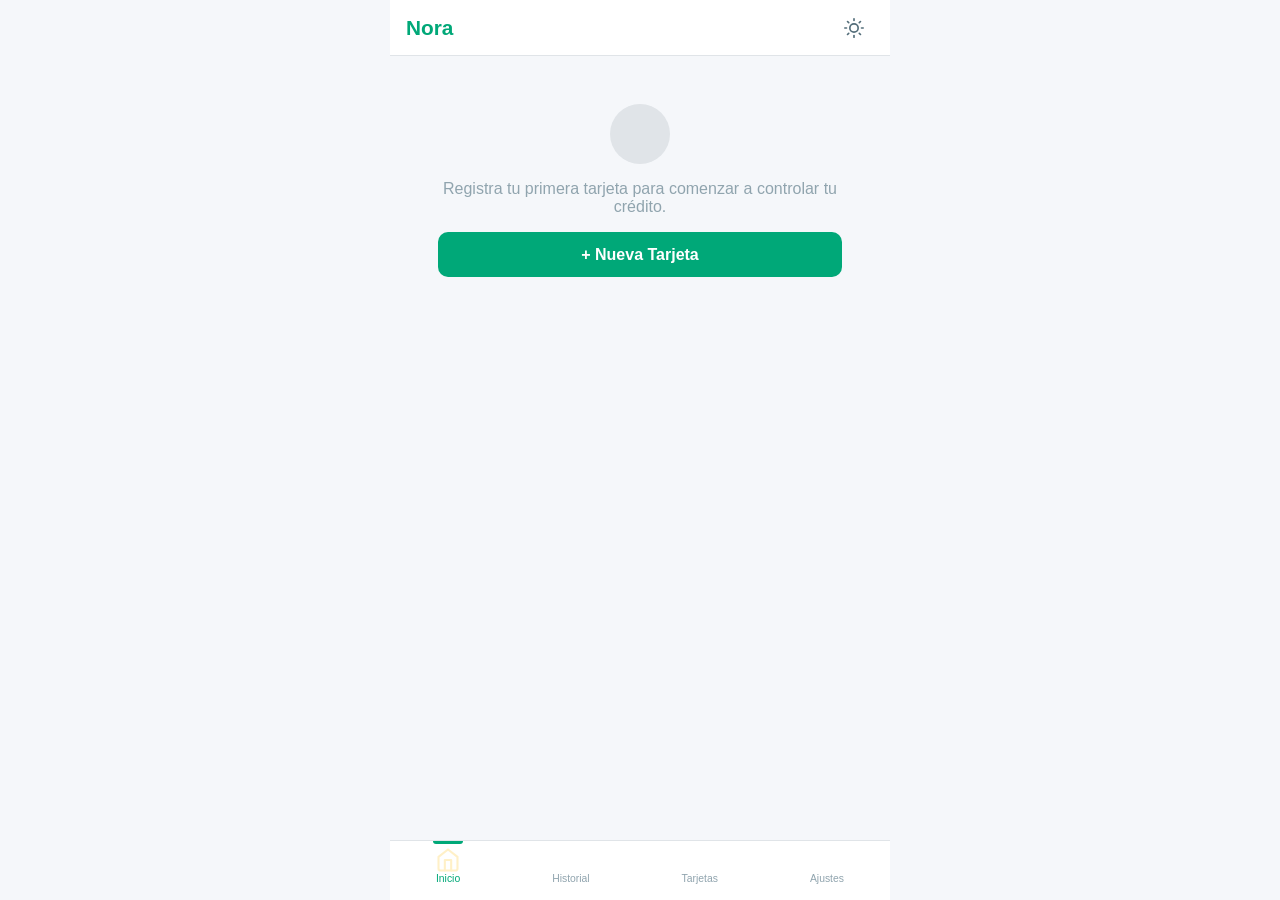
<file: index.html>
<!DOCTYPE html>
<html lang="es">
<head>
  <meta charset="UTF-8">
  <meta name="viewport" content="width=device-width, initial-scale=1.0, user-scalable=no">
  <meta name="theme-color" content="#0A2540">
  <meta name="apple-mobile-web-app-capable" content="yes">
  <meta name="apple-mobile-web-app-status-bar-style" content="black-translucent">
  <title>Nora Contable</title>
  <link rel="manifest" href="manifest.json">
  <link rel="stylesheet" href="styles.css?v=5">
</head>
<body>
  <div id="app">
    <!-- Header -->
    <header id="header">
      <h1 id="headerTitle">Nora</h1>
      <div id="headerActions">
        <button id="btnTheme" class="btn-icon" title="Cambiar tema">
          <svg id="iconSun" width="20" height="20" viewBox="0 0 24 24" fill="none" stroke="currentColor" stroke-width="2" stroke-linecap="round" stroke-linejoin="round"><circle cx="12" cy="12" r="5"/><line x1="12" y1="1" x2="12" y2="3"/><line x1="12" y1="21" x2="12" y2="23"/><line x1="4.22" y1="4.22" x2="5.64" y2="5.64"/><line x1="18.36" y1="18.36" x2="19.78" y2="19.78"/><line x1="1" y1="12" x2="3" y2="12"/><line x1="21" y1="12" x2="23" y2="12"/><line x1="4.22" y1="19.78" x2="5.64" y2="18.36"/><line x1="18.36" y1="5.64" x2="19.78" y2="4.22"/></svg>
          <svg id="iconMoon" width="20" height="20" viewBox="0 0 24 24" fill="none" stroke="currentColor" stroke-width="2" stroke-linecap="round" stroke-linejoin="round" style="display:none"><path d="M21 12.79A9 9 0 1 1 11.21 3 7 7 0 0 0 21 12.79z"/></svg>
        </button>
      </div>
    </header>

    <!-- Screens -->
    <main id="main">
      <!-- Home -->
      <section id="homeScreen" class="screen active">
        <div id="homeEmpty" class="empty-state" style="display:none">
          <p style="margin-bottom:1rem">Registra tu primera tarjeta para comenzar a controlar tu crédito.</p>
          <button id="btnHomeAddCard" class="btn-primary btn-full">+ Nueva Tarjeta</button>
        </div>
        <div id="homeDashboard" style="display:none">
          <div class="card-selector">
            <select id="cardFilter">
              <option value="all">Todas las tarjetas</option>
            </select>
          </div>
          <div class="summary-card">
            <p class="summary-label">Saldo utilizado</p>
            <h2 id="usedAmount" class="summary-amount">$0.00</h2>
            <div class="total-to-pay">
              <span>Total a pagar en el período</span>
              <h3 id="totalToPay" class="total-amount">$0.00</h3>
            </div>
            <div class="credit-info">
              <div class="credit-row">
                <span>Límite</span>
                <span id="limitAmount" class="credit-value">$0</span>
              </div>
              <div class="credit-row">
                <span>Crédito disponible</span>
                <span id="availableAmount" class="credit-value">$0</span>
              </div>
              <div class="progress-bar">
                <div id="utilizationBar" class="progress-fill"></div>
              </div>
              <p id="datesInfo" class="due-info"></p>
            </div>
          </div>
           <div class="quick-actions">
             <button id="btnAddExpense" class="btn-primary">+ Agregar Compra</button>
           </div>
          <div id="pendingSection" class="list-section" style="display:none">
            <h3 class="section-title">Compras normales pendientes</h3>
            <div id="pendingList" class="expense-list"></div>
          </div>
          <div id="msiSection" class="list-section" style="display:none">
            <h3 class="section-title">Compras a Meses Sin Intereses</h3>
            <div id="msiList" class="msi-list"></div>
          </div>
        </div>
      </section>

      <!-- Add/Edit Expense -->
      <section id="expenseScreen" class="screen">
        <form id="expenseForm">
          <input type="hidden" id="expenseId">
          <div class="form-group">
            <label for="expenseType">Tipo de compra</label>
            <select id="expenseType">
              <option value="normal">Pago de contado</option>
              <option value="msi">A meses sin intereses (MSI)</option>
            </select>
          </div>
          <div class="form-group">
            <label for="expenseDesc">Descripción</label>
            <input type="text" id="expenseDesc" placeholder="Ej: Super, Gasolina..." required>
          </div>
          <div class="form-group">
            <label for="expenseMerchant">Comercio (opcional)</label>
            <input type="text" id="expenseMerchant" placeholder="Ej: Walmart, OXXO...">
          </div>
          <div class="form-group">
            <label for="expenseAmount">Monto total</label>
            <input type="number" id="expenseAmount" step="0.01" min="0" placeholder="0.00" required>
          </div>
          <div class="form-group" id="installmentsGroup" style="display:none">
            <label for="expenseInstallments">Número de meses</label>
            <input type="number" id="expenseInstallments" min="2" max="48" step="1" list="msiOptions" placeholder="Ej. 15" required>
            <datalist id="msiOptions">
              <option value="3">3 meses</option>
              <option value="6">6 meses</option>
              <option value="9">9 meses</option>
              <option value="12">12 meses</option>
              <option value="15">15 meses</option>
              <option value="18">18 meses</option>
              <option value="24">24 meses</option>
              <option value="36">36 meses</option>
            </datalist>
          </div>
          <div class="form-group">
            <label for="expenseCard">Tarjeta</label>
            <select id="expenseCard" required>
              <option value="">Seleccionar tarjeta</option>
            </select>
          </div>
          <div class="form-group">
            <label for="expenseDate">Fecha de compra</label>
            <input type="date" id="expenseDate" required>
          </div>
          <div class="form-group">
            <label for="expenseCategory">Categoría</label>
            <select id="expenseCategory">
              <option value="general">General</option>
              <option value="alimentacion">Alimentación</option>
              <option value="transporte">Transporte</option>
              <option value="entretenimiento">Entretenimiento</option>
              <option value="salud">Salud</option>
              <option value="servicios">Servicios</option>
              <option value="ropa">Ropa</option>
              <option value="otro">Otro</option>
            </select>
          </div>
          <div class="form-group">
            <label for="expenseNotes">Notas (opcional)</label>
            <input type="text" id="expenseNotes" placeholder="Ej: Regalo de cumpleaños">
          </div>
          <div class="form-group" id="expensePaidGroup">
            <label style="display:flex;align-items:center;gap:0.5rem;cursor:pointer">
              <input type="checkbox" id="expensePaid" style="width:auto">
              <span>Compra ya pagada</span>
            </label>
          </div>
          <div class="form-group" id="installmentsPaidGroup" style="display:none">
            <label for="expenseInstallmentsPaid">Mensualidades ya pagadas</label>
            <input type="number" id="expenseInstallmentsPaid" min="0" step="1" placeholder="0">
          </div>
          <div class="form-actions">
            <button type="button" id="btnCancelExpense" class="btn-secondary">Cancelar</button>
            <button type="button" id="btnSaveExpense" class="btn-primary">Guardar</button>
          </div>
        </form>
      </section>

      <!-- History -->
      <section id="historyScreen" class="screen">
        <div class="search-bar">
          <input type="search" id="searchInput" placeholder="Buscar gastos...">
        </div>
        <div class="filter-bar">
          <select id="filterMonth">
            <option value="all">Todos los meses</option>
          </select>
          <select id="filterCategory">
            <option value="all">Todas las categorías</option>
            <option value="general">General</option>
            <option value="alimentacion">Alimentación</option>
            <option value="transporte">Transporte</option>
            <option value="entretenimiento">Entretenimiento</option>
            <option value="salud">Salud</option>
            <option value="servicios">Servicios</option>
            <option value="ropa">Ropa</option>
            <option value="otro">Otro</option>
          </select>
        </div>
        <div id="historyList" class="expense-list">
          <p class="empty-state">Sin gastos registrados</p>
        </div>
      </section>

      <!-- Cards -->
      <section id="cardsScreen" class="screen">
        <button id="btnAddCard" class="btn-primary btn-full">+ Nueva Tarjeta</button>
        <div id="cardsList" class="cards-list"></div>
      </section>

      <!-- Settings -->
      <section id="settingsScreen" class="screen">
        <div class="settings-group">
          <h3>Fecha de corte</h3>
          <div class="form-group">
            <label for="cutoffDay">Día de corte</label>
            <input type="number" id="cutoffDay" min="1" max="31" value="15">
          </div>
          <button id="btnSaveCutoff" class="btn-primary">Guardar</button>
        </div>
        <div class="settings-group">
          <h3>Copia de seguridad</h3>
          <p class="settings-info">Exporta todos tus datos a un archivo JSON</p>
          <button id="btnExport" class="btn-secondary btn-full">Exportar datos</button>
          <div class="form-group" style="margin-top:1rem">
            <label for="importFile">Importar datos</label>
            <input type="file" id="importFile" accept=".json">
          </div>
          <button id="btnImport" class="btn-secondary btn-full">Importar datos</button>
        </div>
        <div class="settings-group">
          <h3>Sincronización simple</h3>
          <p class="settings-info">Usa un código compartible para sincronizar entre PC y celular</p>
          <div id="simpleSyncSetup">
            <button id="btnGenerateSimpleCode" class="btn-primary btn-full">Generar código de sincronización</button>
          </div>
          <div id="simpleCodeBox" style="display:none; margin-top:1rem">
            <label style="font-size:0.85rem; color:var(--text-secondary)">Copia este código e ingrésalo en tu otro dispositivo</label>
            <div style="display:flex;gap:0.5rem;margin-top:0.5rem">
              <input type="text" id="simpleSyncCode" readonly style="flex:1;font-family:monospace;font-weight:700;letter-spacing:1px;background:var(--bg-secondary);border:1px solid var(--border);border-radius:8px;padding:0.5rem">
              <button id="btnCopySimpleCode" class="btn-secondary" style="white-space:nowrap">Copiar</button>
            </div>
          </div>
          <div class="form-group" style="margin-top:1.5rem">
            <label for="joinSimpleCode">¿Ya tienes un código? Pega aquí</label>
            <div style="display:flex;gap:0.5rem">
              <input type="text" id="joinSimpleCode" placeholder="Ej: A7B3K9" style="flex:1">
              <button id="btnJoinSimpleCode" class="btn-secondary" style="white-space:nowrap">Unirse</button>
            </div>
          </div>
          <div id="simpleSyncStatus" style="font-size:0.78rem; color:var(--text-secondary); margin-top:0.5rem"></div>
          <button id="btnDisconnectSimpleSync" class="btn-danger btn-full" style="margin-top:1rem">Detener sincronización</button>
        </div>
        <div class="settings-group">
          <h3>Tema</h3>
          <div class="form-group">
            <label for="themeSelect">Modo</label>
            <select id="themeSelect">
              <option value="auto">Automático (sistema)</option>
              <option value="dark">Oscuro</option>
              <option value="light">Claro</option>
            </select>
          </div>
          <button id="btnSaveTheme" class="btn-primary btn-full">Guardar tema</button>
        </div>
        <div class="settings-group">
          <h3>Danger Zone</h3>
          <button id="btnClearAll" class="btn-danger btn-full">Borrar todos los datos</button>
        </div>
      </section>
    </main>

    <!-- Card Modal -->
    <div id="cardModal" class="modal hidden">
      <div class="modal-content">
        <h3 id="cardModalTitle">Nueva Tarjeta</h3>
        <form id="cardForm">
          <input type="hidden" id="cardId">
          <div class="form-group">
            <label for="cardName">Nombre</label>
            <input type="text" id="cardName" placeholder="Ej: Visa, Mastercard..." required>
          </div>
          <div class="form-group">
            <label for="cardLastDigits">Últimos 4 dígitos</label>
            <input type="text" id="cardLastDigits" maxlength="4" pattern="\d{4}" placeholder="1234">
          </div>
          <div class="form-group">
            <label for="cardCreditLimit">Límite de crédito ($)</label>
            <input type="number" id="cardCreditLimit" step="0.01" min="0" placeholder="Ej: 21300">
          </div>
          <div class="form-row">
            <div class="form-group">
              <label for="cardCutoffDay">Día de corte</label>
              <input type="number" id="cardCutoffDay" min="1" max="31" placeholder="Ej: 3">
            </div>
            <div class="form-group">
              <label for="cardDueDay">Día de pago</label>
              <input type="number" id="cardDueDay" min="1" max="31" placeholder="Ej: 23">
            </div>
          </div>
          <div class="form-group">
            <label for="cardColor">Color</label>
            <input type="color" id="cardColor" value="#0A2540">
          </div>
          <div class="form-actions">
            <button type="button" id="btnCancelCard" class="btn-secondary">Cancelar</button>
            <button type="submit" class="btn-primary">Guardar</button>
          </div>
        </form>
      </div>
    </div>

    <!-- Bottom Nav -->
    <nav id="bottomNav">
      <button class="nav-btn active" data-screen="home">
        <img src="icons/home.svg" width="24" height="24" alt="Inicio">
        <span>Inicio</span>
      </button>
      <button class="nav-btn" data-screen="history">
        <img src="icons/clock.svg" width="24" height="24" alt="Historial">
        <span>Historial</span>
      </button>
      <button class="nav-btn" data-screen="cards">
        <img src="icons/credit-card.svg" width="24" height="24" alt="Tarjetas">
        <span>Tarjetas</span>
      </button>
      <button class="nav-btn" data-screen="settings">
        <img src="icons/settings.svg" width="24" height="24" alt="Ajustes">
        <span>Ajustes</span>
      </button>
    </nav>
  </div>

  <script src="db.js?v=5"></script>
  <script src="app.js?v=5"></script>
</body>
</html>
</file>
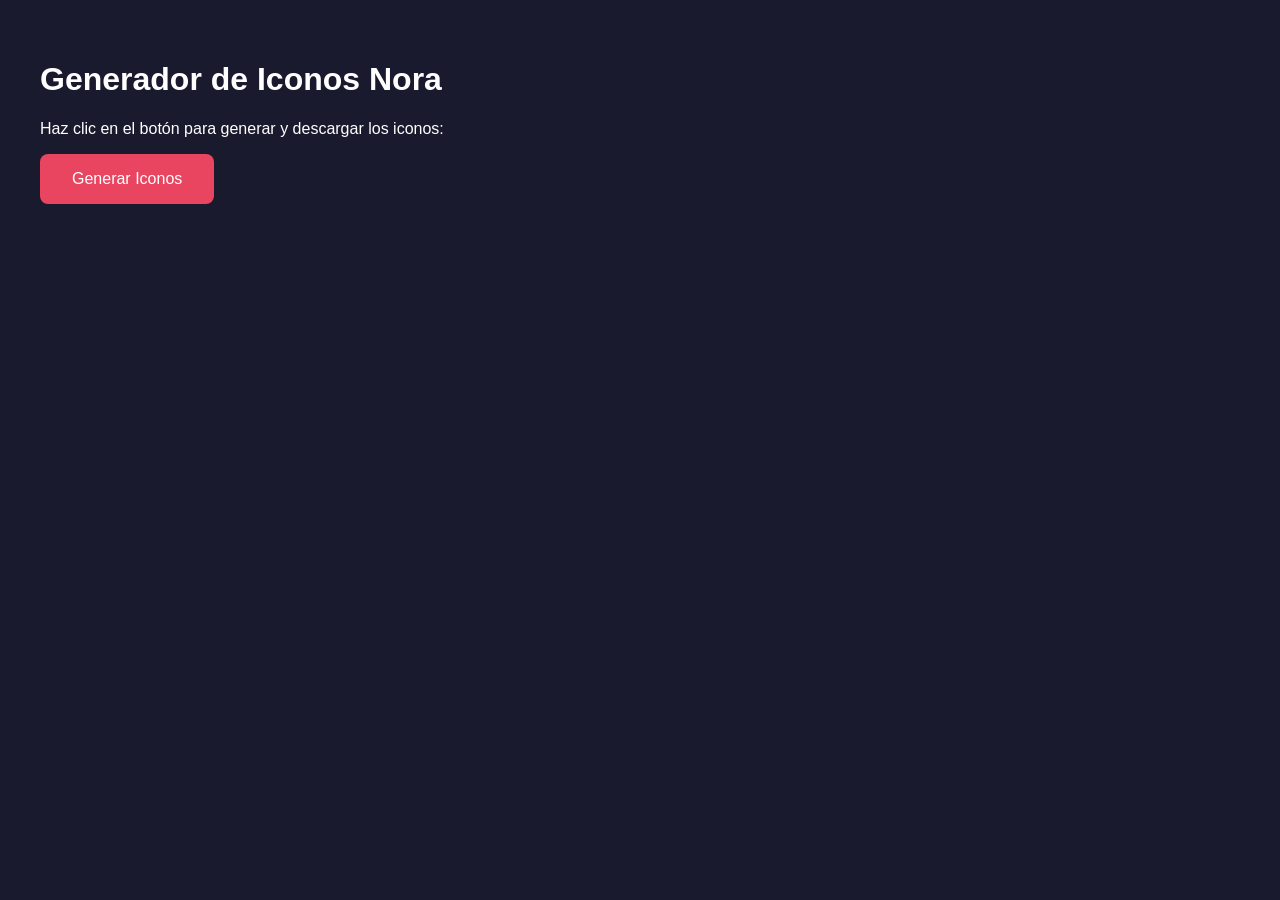
<file: generate-icons.html>
<!DOCTYPE html>
<html>
<head>
  <title>Generador de Iconos Nora</title>
  <style>
    body { font-family: sans-serif; padding: 2rem; background: #1a1a2e; color: white; }
    canvas { border: 1px solid #333; margin: 1rem; }
    button { padding: 1rem 2rem; background: #e94560; color: white; border: none; border-radius: 8px; cursor: pointer; font-size: 1rem; }
    button:hover { background: #ff6b81; }
  </style>
</head>
<body>
  <h1>Generador de Iconos Nora</h1>
  <p>Haz clic en el botón para generar y descargar los iconos:</p>
  <button onclick="generateIcons()">Generar Iconos</button>
  <div id="preview"></div>
  <script>
    function generateIcons() {
      const sizes = [192, 512];
      const preview = document.getElementById('preview');
      preview.innerHTML = '';
      
      sizes.forEach(size => {
        const canvas = document.createElement('canvas');
        canvas.width = size;
        canvas.height = size;
        const ctx = canvas.getContext('2d');
        
        // Background
        ctx.fillStyle = '#1a1a2e';
        ctx.fillRect(0, 0, size, size);
        
        // Circle
        ctx.beginPath();
        ctx.arc(size/2, size/2, size * 0.35, 0, Math.PI * 2);
        ctx.fillStyle = '#e94560';
        ctx.fill();
        
        // Letter N
        ctx.fillStyle = 'white';
        ctx.font = `bold ${size * 0.3}px Arial`;
        ctx.textAlign = 'center';
        ctx.textBaseline = 'middle';
        ctx.fillText('N', size/2, size/2);
        
        preview.appendChild(canvas);
        
        // Download
        const link = document.createElement('a');
        link.download = `icon-${size}.png`;
        link.href = canvas.toDataURL('image/png');
        link.click();
      });
      
      alert('Iconos generados. Colócalos en la carpeta icons/');
    }
  </script>
</body>
</html>
</file>
<file: styles.css>
* {
  margin: 0;
  padding: 0;
  box-sizing: border-box;
}

:root {
  --bg-primary: #0A2540;
  --bg-secondary: #0D2F4F;
  --bg-card: #112D4E;
  --accent: #00A878;
  --accent-hover: #00C99A;
  --text-primary: #F5F7FA;
  --text-secondary: #B0BEC5;
  --text-muted: #607D8B;
  --success: #00A878;
  --warning: #F0AD4E;
  --danger: #E85D5D;
  --border: #1A3A5C;
  --shadow: 0 4px 24px rgba(0,0,0,0.3);
  --shadow-sm: 0 2px 8px rgba(0,0,0,0.2);
  --radius: 12px;
  --radius-sm: 8px;
  --nav-height: 60px;
  --header-height: 56px;
  --transition: 0.3s cubic-bezier(0.4, 0, 0.2, 1);
}

[data-theme="light"] {
  --bg-primary: #F5F7FA;
  --bg-secondary: #ffffff;
  --bg-card: #ffffff;
  --accent: #00A878;
  --accent-hover: #008F66;
  --text-primary: #0A2540;
  --text-secondary: #546E7A;
  --text-muted: #90A4AE;
  --success: #00A878;
  --warning: #F0AD4E;
  --danger: #E85D5D;
  --border: #E0E4E8;
  --shadow: 0 4px 24px rgba(10,37,64,0.08);
  --shadow-sm: 0 2px 8px rgba(10,37,64,0.06);
}

body {
  font-family: -apple-system, BlinkMacSystemFont, 'Segoe UI', Roboto, sans-serif;
  background: var(--bg-primary);
  color: var(--text-primary);
  min-height: 100vh;
  overflow-x: hidden;
  -webkit-tap-highlight-color: transparent;
  transition: background var(--transition), color var(--transition);
}

#app {
  display: flex;
  flex-direction: column;
  min-height: 100vh;
  max-width: 500px;
  margin: 0 auto;
}

/* Header */
header {
  position: fixed;
  top: 0;
  left: 0;
  right: 0;
  height: var(--header-height);
  background: var(--bg-secondary);
  display: flex;
  align-items: center;
  justify-content: space-between;
  padding: 0 1rem;
  z-index: 100;
  border-bottom: 1px solid var(--border);
  max-width: 500px;
  margin: 0 auto;
  animation: headerSlideDown 0.5s cubic-bezier(0.4, 0, 0.2, 1);
}

@keyframes headerSlideDown {
  from {
    transform: translateY(-100%);
  }
  to {
    transform: translateY(0);
  }
}

header h1 {
  font-size: 1.3rem;
  color: var(--accent);
  font-weight: 700;
  transition: transform 0.3s;
}

header h1:hover {
  transform: scale(1.05);
}

#btnTheme {
  color: var(--text-secondary);
  width: 40px;
  height: 40px;
  border-radius: 50%;
  display: flex;
  align-items: center;
  justify-content: center;
  cursor: pointer;
  transition: all var(--transition);
  background: none;
  border: none;
}

#btnTheme:hover {
  background: var(--bg-card);
  color: var(--text-primary);
}

/* Main */
main {
  flex: 1;
  margin-top: var(--header-height);
  margin-bottom: var(--nav-height);
  padding: 1rem;
  overflow-y: auto;
}

.screen {
  display: none;
}

.screen.active {
  display: block;
  animation: screenFadeIn 0.4s cubic-bezier(0.4, 0, 0.2, 1);
}

@keyframes screenFadeIn {
  from {
    opacity: 0;
    transform: translateY(15px) scale(0.98);
  }
  to {
    opacity: 1;
    transform: translateY(0) scale(1);
  }
}

@keyframes fadeIn {
  from { opacity: 0; }
  to { opacity: 1; }
}

@keyframes slideUp {
  from {
    opacity: 0;
    transform: translateY(20px);
  }
  to {
    opacity: 1;
    transform: translateY(0);
  }
}

@keyframes slideDown {
  from {
    opacity: 0;
    transform: translateY(-20px);
  }
  to {
    opacity: 1;
    transform: translateY(0);
  }
}

@keyframes scaleIn {
  from {
    opacity: 0;
    transform: scale(0.8);
  }
  to {
    opacity: 1;
    transform: scale(1);
  }
}

@keyframes bounceIn {
  0% { transform: scale(0.3); opacity: 0; }
  50% { transform: scale(1.05); }
  70% { transform: scale(0.9); }
  100% { transform: scale(1); opacity: 1; }
}

@keyframes shake {
  0%, 100% { transform: translateX(0); }
  10%, 30%, 50%, 70%, 90% { transform: translateX(-4px); }
  20%, 40%, 60%, 80% { transform: translateX(4px); }
}

@keyframes ripple {
  to {
    transform: scale(4);
    opacity: 0;
  }
}

/* Ripple effect for buttons */
.btn-primary, .btn-secondary, .btn-danger {
  position: relative;
  overflow: hidden;
}

.ripple-effect {
  position: absolute;
  border-radius: 50%;
  background: rgba(255, 255, 255, 0.4);
  transform: scale(0);
  animation: ripple 0.6s linear;
  pointer-events: none;
}

/* Summary Card */
.summary-card {
  background: linear-gradient(135deg, var(--accent), #008F66);
  border-radius: 16px;
  padding: 1.5rem;
  text-align: center;
  margin-bottom: 1rem;
  box-shadow: 0 4px 20px rgba(233, 69, 96, 0.3);
  animation: summaryAppear 0.6s cubic-bezier(0.4, 0, 0.2, 1);
  transition: transform 0.3s, box-shadow 0.3s;
}

.summary-card:hover {
  transform: translateY(-2px);
  box-shadow: 0 8px 30px rgba(233, 69, 96, 0.4);
}

@keyframes summaryAppear {
  from {
    opacity: 0;
    transform: scale(0.95) translateY(-10px);
  }
  to {
    opacity: 1;
    transform: scale(1) translateY(0);
  }
}

.summary-label {
  font-size: 0.85rem;
  opacity: 0.9;
  animation: fadeIn 0.5s ease 0.1s backwards;
}

.summary-amount {
  font-size: 2.5rem;
  font-weight: 700;
  margin: 0.5rem 0;
  animation: countUp 0.8s cubic-bezier(0.4, 0, 0.2, 1) 0.2s backwards;
}

.total-to-pay {
  background: rgba(255,255,255,0.15);
  border-radius: 12px;
  padding: 0.75rem 1rem;
  margin: 1rem 0 0.5rem;
  animation: fadeIn 0.5s ease 0.3s backwards;
}

.total-to-pay span {
  display: block;
  font-size: 0.8rem;
  opacity: 0.85;
  margin-bottom: 0.25rem;
}

.total-amount {
  font-size: 1.8rem;
  font-weight: 700;
  margin: 0;
}

[data-theme="light"] .total-to-pay {
  background: rgba(0,0,0,0.06);
}

[data-theme="light"] .summary-card {
  background: linear-gradient(135deg, var(--accent), var(--accent-hover));
}

@keyframes countUp {
  from {
    opacity: 0;
    transform: scale(0.5);
  }
  to {
    opacity: 1;
    transform: scale(1);
  }
}

.summary-info {
  font-size: 0.8rem;
  opacity: 0.8;
  animation: fadeIn 0.5s ease 0.3s backwards;
}

/* Credit Info */
.credit-info {
  margin-top: 1rem;
  padding-top: 1rem;
  border-top: 1px solid rgba(255, 255, 255, 0.2);
  animation: fadeIn 0.5s ease 0.35s backwards;
}

.credit-row {
  display: flex;
  justify-content: space-between;
  font-size: 0.85rem;
  margin-bottom: 0.35rem;
  opacity: 0.95;
}

.credit-row .credit-value {
  font-weight: 700;
}

.credit-row .credit-value.low {
  color: var(--warning);
}

.progress-bar {
  width: 100%;
  height: 8px;
  background: rgba(255, 255, 255, 0.25);
  border-radius: 4px;
  margin: 0.6rem 0;
  overflow: hidden;
}

.progress-fill {
  height: 100%;
  background: var(--success);
  border-radius: 4px;
  transition: width 0.6s cubic-bezier(0.4, 0, 0.2, 1);
}

.progress-fill.danger {
  background: var(--danger);
}

.due-info {
  font-size: 0.78rem;
  opacity: 0.9;
  font-weight: 600;
}

.form-row {
  display: flex;
  gap: 0.75rem;
}

.form-row .form-group {
  flex: 1;
}

.card-limit {
  display: block;
  font-size: 0.78rem;
  color: var(--success);
  margin-top: 2px;
  font-weight: 600;
}

/* Purchase status & pay button */
.btn-pay {
  background: var(--success);
  color: #fff;
  border: none;
  padding: 0.45rem 0.85rem;
  border-radius: 8px;
  font-size: 0.8rem;
  font-weight: 600;
  cursor: pointer;
  white-space: nowrap;
  transition: all 0.2s cubic-bezier(0.4, 0, 0.2, 1);
  flex-shrink: 0;
}

.btn-pay:hover {
  transform: translateY(-2px);
  box-shadow: 0 4px 12px rgba(46, 204, 113, 0.4);
}

.btn-pay:active {
  transform: scale(0.95);
}

.pending-item {
  border-left-width: 4px;
}

/* List sections */
.list-section {
  margin-bottom: 1.25rem;
}

.section-title {
  font-size: 0.95rem;
  color: var(--accent);
  margin-bottom: 0.75rem;
  display: flex;
  align-items: center;
  gap: 0.5rem;
  animation: fadeIn 0.4s ease;
}

/* Badges */
.badge {
  display: inline-block;
  font-size: 0.68rem;
  font-weight: 700;
  padding: 2px 8px;
  border-radius: 20px;
  vertical-align: middle;
  margin-left: 6px;
}

.msi-badge {
  background: rgba(0, 168, 120, 0.15);
  color: var(--accent);
  border: 1px solid rgba(0, 168, 120, 0.3);
}

.paid-badge {
  background: rgba(0, 168, 120, 0.15);
  color: var(--success);
  border: 1px solid rgba(0, 168, 120, 0.3);
}

.pending-badge {
  background: rgba(240, 173, 78, 0.15);
  color: var(--warning);
  border: 1px solid rgba(240, 173, 78, 0.3);
}

.expense-notes {
  font-size: 0.75rem;
  color: var(--text-muted);
  margin-top: 2px;
  font-style: italic;
}

.amount-unit {
  font-size: 0.7rem;
  color: var(--text-secondary);
  margin-left: 2px;
}

/* MSI list */
.msi-list {
  display: flex;
  flex-direction: column;
  gap: 0.75rem;
}

.msi-item {
  background: var(--bg-card);
  border-radius: 12px;
  padding: 1rem;
  border-left: 4px solid var(--accent);
  animation: slideIn 0.4s cubic-bezier(0.4, 0, 0.2, 1) backwards;
  transition: all 0.3s cubic-bezier(0.4, 0, 0.2, 1);
}

.msi-item:hover {
  transform: translateY(-2px);
  box-shadow: 0 6px 20px rgba(0, 0, 0, 0.3);
}

.msi-header {
  margin-bottom: 0.6rem;
}

.msi-desc {
  font-weight: 600;
  font-size: 0.95rem;
}

.msi-meta {
  font-size: 0.78rem;
  color: var(--text-secondary);
  margin-top: 2px;
}

.msi-info-grid {
  display: grid;
  grid-template-columns: 1fr 1fr;
  gap: 0.4rem 0.75rem;
  margin-bottom: 0.6rem;
}

.msi-info-grid div {
  display: flex;
  justify-content: space-between;
  align-items: baseline;
  font-size: 0.78rem;
  background: rgba(255, 255, 255, 0.03);
  padding: 0.35rem 0.5rem;
  border-radius: 6px;
}

.msi-info-grid span {
  color: var(--text-secondary);
}

.msi-info-grid b {
  font-weight: 600;
}

.msi-progress {
  height: 6px;
  background: var(--border);
  border-radius: 3px;
  overflow: hidden;
  margin-bottom: 0.6rem;
}

.msi-progress-fill {
  height: 100%;
  background: linear-gradient(90deg, var(--accent), #008F66);
  border-radius: 3px;
  transition: width 0.5s cubic-bezier(0.4, 0, 0.2, 1);
}

.msi-footer {
  display: flex;
  justify-content: space-between;
  align-items: center;
  gap: 0.5rem;
}

.msi-next {
  font-size: 0.78rem;
  color: var(--text-secondary);
}

/* Card saldo */
.card-saldo {
  display: flex;
  gap: 1rem;
  margin-top: 4px;
  font-size: 0.78rem;
}

.card-saldo span:first-child {
  color: var(--warning);
}

.card-saldo span:last-child {
  color: var(--success);
}

/* Card Selector */
.card-selector {
  margin-bottom: 1rem;
  animation: fadeIn 0.4s ease 0.15s backwards;
}

.card-selector select {
  width: 100%;
  padding: 0.75rem;
  border-radius: 10px;
  border: 1px solid var(--border);
  background: var(--bg-card);
  color: var(--text-primary);
  font-size: 0.95rem;
  cursor: pointer;
  transition: all 0.3s cubic-bezier(0.4, 0, 0.2, 1);
}

.card-selector select:focus {
  outline: none;
  border-color: var(--accent);
  box-shadow: 0 0 0 3px rgba(233, 69, 96, 0.2);
}

.card-selector select:hover {
  border-color: var(--text-secondary);
}

/* Quick Actions */
.quick-actions {
  display: flex;
  gap: 0.75rem;
  margin-bottom: 1.5rem;
  animation: fadeIn 0.4s ease 0.2s backwards;
}

.quick-actions .btn-primary {
  animation: bounceIn 0.5s cubic-bezier(0.4, 0, 0.2, 1) 0.3s backwards;
}


/* Buttons */
.btn-primary {
  background: var(--accent);
  color: white;
  border: none;
  padding: 0.85rem 1.5rem;
  border-radius: 10px;
  font-size: 1rem;
  font-weight: 600;
  cursor: pointer;
  transition: all 0.3s cubic-bezier(0.4, 0, 0.2, 1);
  flex: 1;
  position: relative;
  overflow: hidden;
}

.btn-primary::after {
  content: '';
  position: absolute;
  inset: 0;
  background: radial-gradient(circle at var(--x, 50%) var(--y, 50%), rgba(255,255,255,0.3) 0%, transparent 60%);
  opacity: 0;
  transition: opacity 0.3s;
}

.btn-primary:hover {
  transform: translateY(-2px);
  box-shadow: 0 6px 20px rgba(233, 69, 96, 0.4);
}

.btn-primary:active {
  transform: scale(0.95) translateY(0);
  box-shadow: 0 2px 10px rgba(233, 69, 96, 0.3);
}

.btn-secondary {
  background: var(--bg-card);
  color: var(--text-primary);
  border: 1px solid var(--border);
  padding: 0.85rem 1.5rem;
  border-radius: 10px;
  font-size: 1rem;
  cursor: pointer;
  flex: 1;
  transition: all 0.3s cubic-bezier(0.4, 0, 0.2, 1);
  position: relative;
  overflow: hidden;
}

.btn-secondary:hover {
  background: var(--border);
  transform: translateY(-1px);
}

.btn-secondary:active {
  transform: scale(0.97);
}

.btn-danger {
  background: var(--danger);
  color: white;
  border: none;
  padding: 0.85rem 1.5rem;
  border-radius: 10px;
  font-size: 1rem;
  font-weight: 600;
  cursor: pointer;
  transition: all 0.3s cubic-bezier(0.4, 0, 0.2, 1);
}

.btn-danger:hover {
  background: var(--danger);
  transform: translateY(-2px);
  box-shadow: 0 6px 20px rgba(231, 76, 60, 0.4);
}

.btn-danger:active {
  transform: scale(0.95);
}

.btn-full {
  width: 100%;
}


/* Expense List */
.expense-list {
  display: flex;
  flex-direction: column;
  gap: 0.5rem;
}

.expense-item {
  background: var(--bg-card);
  border-radius: 12px;
  padding: 1rem;
  display: flex;
  align-items: center;
  gap: 0.75rem;
  border-left: 4px solid var(--accent);
  animation: slideIn 0.4s cubic-bezier(0.4, 0, 0.2, 1) backwards;
  transition: all 0.3s cubic-bezier(0.4, 0, 0.2, 1);
}

.expense-item:nth-child(1) { animation-delay: 0.05s; }
.expense-item:nth-child(2) { animation-delay: 0.1s; }
.expense-item:nth-child(3) { animation-delay: 0.15s; }
.expense-item:nth-child(4) { animation-delay: 0.2s; }
.expense-item:nth-child(5) { animation-delay: 0.25s; }
.expense-item:nth-child(6) { animation-delay: 0.3s; }
.expense-item:nth-child(7) { animation-delay: 0.35s; }
.expense-item:nth-child(8) { animation-delay: 0.4s; }
.expense-item:nth-child(9) { animation-delay: 0.45s; }
.expense-item:nth-child(10) { animation-delay: 0.5s; }

@keyframes slideIn {
  from {
    opacity: 0;
    transform: translateX(-20px);
  }
  to {
    opacity: 1;
    transform: translateX(0);
  }
}

.expense-item:hover {
  transform: translateX(4px);
  box-shadow: 0 4px 12px rgba(0, 0, 0, 0.3);
}

.expense-item:active {
  transform: scale(0.98);
}

.expense-item .expense-icon {
  width: 40px;
  height: 40px;
  border-radius: 10px;
  display: flex;
  align-items: center;
  justify-content: center;
  flex-shrink: 0;
  transition: transform 0.3s cubic-bezier(0.4, 0, 0.2, 1);
}

.expense-item:hover .expense-icon {
  transform: scale(1.1) rotate(5deg);
}

.expense-item .expense-details {
  flex: 1;
  min-width: 0;
}

.expense-item .expense-desc {
  font-weight: 600;
  font-size: 0.95rem;
  white-space: nowrap;
  overflow: hidden;
  text-overflow: ellipsis;
}

.expense-item .expense-meta {
  font-size: 0.8rem;
  color: var(--text-secondary);
  margin-top: 2px;
}

.expense-item .expense-amount {
  font-weight: 700;
  font-size: 1.05rem;
  color: var(--accent);
  white-space: nowrap;
  transition: transform 0.2s;
}

.expense-item:hover .expense-amount {
  transform: scale(1.05);
}

.expense-item .expense-actions {
  display: flex;
  gap: 0.5rem;
}

.expense-item .btn-icon {
  background: none;
  border: none;
  color: var(--text-secondary);
  cursor: pointer;
  padding: 6px;
  border-radius: 8px;
  transition: all 0.2s cubic-bezier(0.4, 0, 0.2, 1);
}

.expense-item .btn-icon:hover {
  background: var(--border);
  transform: scale(1.15);
}

.expense-item .btn-icon:active {
  transform: scale(0.9);
}

.expense-item .btn-icon img {
  transition: filter 0.2s;
}

.expense-item .btn-icon:hover img {
  filter: brightness(0) invert(1);
}

.expense-item .btn-icon.delete:hover {
  background: rgba(231, 76, 60, 0.2);
  color: var(--danger);
}

.empty-state {
  text-align: center;
  color: var(--text-muted);
  padding: 2rem;
  animation: fadeIn 0.5s ease;
}

.empty-state::before {
  content: '';
  display: block;
  width: 60px;
  height: 60px;
  margin: 0 auto 1rem;
  background: var(--border);
  border-radius: 50%;
  animation: pulse 2s ease-in-out infinite;
}

@keyframes emptyPulse {
  0%, 100% { transform: scale(1); opacity: 0.5; }
  50% { transform: scale(1.1); opacity: 0.8; }
}

/* Search & Filters */
.search-bar {
  margin-bottom: 1rem;
  animation: slideIn 0.4s ease 0.1s backwards;
}

.search-bar input {
  width: 100%;
  padding: 0.85rem 1rem;
  padding-left: 2.8rem;
  border-radius: 10px;
  border: 1px solid var(--border);
  background: var(--bg-card);
  color: var(--text-primary);
  font-size: 0.95rem;
  transition: all 0.3s cubic-bezier(0.4, 0, 0.2, 1);
  background-image: url("data:image/svg+xml,%3Csvg xmlns='http://www.w3.org/2000/svg' width='18' height='18' viewBox='0 0 24 24' fill='none' stroke='%23666' stroke-width='2' stroke-linecap='round' stroke-linejoin='round'%3E%3Ccircle cx='11' cy='11' r='8'/%3E%3Cline x1='21' y1='21' x2='16.65' y2='16.65'/%3E%3C/svg%3E");
  background-repeat: no-repeat;
  background-position: 0.9rem center;
}

.search-bar input:focus {
  outline: none;
  border-color: var(--accent);
  box-shadow: 0 0 0 3px rgba(233, 69, 96, 0.2);
  transform: translateY(-1px);
}

.filter-bar {
  display: flex;
  gap: 0.5rem;
  margin-bottom: 1rem;
  animation: slideIn 0.4s ease 0.2s backwards;
}

.filter-bar select {
  flex: 1;
  padding: 0.65rem;
  border-radius: 8px;
  border: 1px solid var(--border);
  background: var(--bg-card);
  color: var(--text-primary);
  font-size: 0.85rem;
  cursor: pointer;
  transition: all 0.3s cubic-bezier(0.4, 0, 0.2, 1);
}

.filter-bar select:focus {
  outline: none;
  border-color: var(--accent);
  box-shadow: 0 0 0 3px rgba(233, 69, 96, 0.2);
}

.filter-bar select:hover {
  border-color: var(--text-secondary);
}

/* Cards List */
.cards-list {
  display: flex;
  flex-direction: column;
  gap: 0.75rem;
  margin-top: 1rem;
}

.card-item {
  background: var(--bg-card);
  border-radius: 12px;
  padding: 1rem;
  display: flex;
  align-items: center;
  gap: 1rem;
  animation: slideIn 0.4s cubic-bezier(0.4, 0, 0.2, 1) backwards;
  transition: all 0.3s cubic-bezier(0.4, 0, 0.2, 1);
}

.card-item:nth-child(1) { animation-delay: 0.1s; }
.card-item:nth-child(2) { animation-delay: 0.2s; }
.card-item:nth-child(3) { animation-delay: 0.3s; }
.card-item:nth-child(4) { animation-delay: 0.4s; }

.card-item:hover {
  transform: translateY(-2px);
  box-shadow: 0 6px 20px rgba(0, 0, 0, 0.3);
}

.card-item:active {
  transform: scale(0.98);
}

.card-color {
  width: 8px;
  height: 48px;
  border-radius: 4px;
  transition: height 0.3s, box-shadow 0.3s;
}

.card-item:hover .card-color {
  height: 56px;
  box-shadow: 0 0 12px currentColor;
}

.card-info {
  flex: 1;
}

.card-info h4 {
  font-size: 1rem;
  margin-bottom: 2px;
  transition: color 0.2s;
}

.card-item:hover .card-info h4 {
  color: var(--accent);
}

.card-info p {
  font-size: 0.8rem;
  color: var(--text-secondary);
}

.card-actions {
  display: flex;
  gap: 0.5rem;
}

.card-actions .btn-icon {
  background: none;
  border: none;
  color: var(--text-secondary);
  cursor: pointer;
  padding: 6px;
  border-radius: 8px;
  transition: all 0.2s cubic-bezier(0.4, 0, 0.2, 1);
}

.card-actions .btn-icon:hover {
  background: var(--border);
  transform: scale(1.15);
}

.card-actions .btn-icon:active {
  transform: scale(0.9);
}

.card-actions .btn-icon img {
  transition: filter 0.2s;
}

.card-actions .btn-icon:hover img {
  filter: brightness(0) invert(1);
}

/* Settings */
.settings-group {
  background: var(--bg-card);
  border-radius: 12px;
  padding: 1.25rem;
  margin-bottom: 1rem;
  animation: slideIn 0.4s cubic-bezier(0.4, 0, 0.2, 1) backwards;
  transition: all 0.3s cubic-bezier(0.4, 0, 0.2, 1);
}

.settings-group:nth-child(1) { animation-delay: 0.1s; }
.settings-group:nth-child(2) { animation-delay: 0.2s; }
.settings-group:nth-child(3) { animation-delay: 0.3s; }
.settings-group:nth-child(4) { animation-delay: 0.4s; }

.settings-group:hover {
  transform: translateY(-2px);
  box-shadow: 0 6px 20px rgba(0, 0, 0, 0.3);
}

.settings-group h3 {
  font-size: 1rem;
  margin-bottom: 0.75rem;
  color: var(--accent);
  transition: transform 0.2s;
}

.settings-group:hover h3 {
  transform: translateX(4px);
}

.settings-info {
  font-size: 0.85rem;
  color: var(--text-secondary);
  margin-bottom: 0.75rem;
}

#themeSelect {
  width: 100%;
  padding: 0.75rem;
  border-radius: var(--radius-sm);
  border: 1px solid var(--border);
  background: var(--bg-primary);
  color: var(--text-primary);
  font-size: 0.95rem;
  margin-bottom: 0.5rem;
  transition: all var(--transition);
}

#themeSelect:focus {
  outline: none;
  border-color: var(--accent);
  box-shadow: 0 0 0 3px rgba(233, 69, 96, 0.15);
}

/* Form */
.form-group {
  margin-bottom: 1.2rem;
  animation: fadeIn 0.4s ease backwards;
}

.form-group:nth-child(1) { animation-delay: 0.05s; }
.form-group:nth-child(2) { animation-delay: 0.1s; }
.form-group:nth-child(3) { animation-delay: 0.15s; }
.form-group:nth-child(4) { animation-delay: 0.2s; }
.form-group:nth-child(5) { animation-delay: 0.25s; }

.form-group label {
  display: block;
  font-size: 0.82rem;
  color: var(--text-secondary);
  margin-bottom: 0.5rem;
  transition: color 0.2s;
  line-height: 1.3;
}

.form-group:focus-within label {
  color: var(--accent);
}

.form-group input,
.form-group select {
  width: 100%;
  padding: 0.85rem 0.75rem;
  border-radius: 8px;
  border: 1px solid var(--border);
  background: var(--bg-primary);
  color: var(--text-primary);
  font-size: 1rem;
  line-height: 1.4;
  transition: all 0.3s cubic-bezier(0.4, 0, 0.2, 1);
}

.form-group input:focus,
.form-group select:focus {
  outline: none;
  border-color: var(--accent);
  box-shadow: 0 0 0 3px rgba(0, 168, 120, 0.2);
  transform: translateY(-1px);
}

.form-group input:hover,
.form-group select:hover {
  border-color: var(--text-secondary);
}

.form-group input[type="color"] {
  height: 48px;
  padding: 4px;
  cursor: pointer;
}

.form-group input[type="color"]:hover {
  transform: scale(1.02);
}

.form-actions {
  display: flex;
  gap: 0.75rem;
  margin-top: 1.8rem;
  animation: fadeIn 0.4s ease 0.3s backwards;
}

.form-actions button {
  flex: 1;
  padding: 0.9rem;
  font-size: 1rem;
  font-weight: 600;
  border-radius: 10px;
}

/* Modal */
.modal {
  position: fixed;
  inset: 0;
  background: rgba(0, 0, 0, 0);
  display: flex;
  align-items: center;
  justify-content: center;
  z-index: 200;
  padding: 1rem;
  pointer-events: none;
  transition: background 0.3s ease;
}

.modal:not(.hidden) {
  background: rgba(0, 0, 0, 0.7);
  pointer-events: all;
  animation: modalFadeIn 0.3s ease;
}

@keyframes modalFadeIn {
  from { background: rgba(0, 0, 0, 0); }
  to { background: rgba(0, 0, 0, 0.7); }
}

.modal.hidden {
  display: flex;
  pointer-events: none;
}

.modal-content {
  background: var(--bg-secondary);
  border-radius: 16px;
  padding: 1.5rem;
  width: 100%;
  max-width: 400px;
  animation: modalSlideIn 0.4s cubic-bezier(0.4, 0, 0.2, 1);
  transition: transform 0.3s ease, opacity 0.3s ease;
}

.modal.hidden .modal-content {
  transform: scale(0.9) translateY(20px);
  opacity: 0;
}

@keyframes modalSlideIn {
  from {
    opacity: 0;
    transform: scale(0.9) translateY(20px);
  }
  to {
    opacity: 1;
    transform: scale(1) translateY(0);
  }
}

.modal-content h3 {
  margin-bottom: 1rem;
  color: var(--accent);
  animation: fadeInDown 0.4s ease 0.1s backwards;
}

@keyframes fadeInDown {
  from {
    opacity: 0;
    transform: translateY(-10px);
  }
  to {
    opacity: 1;
    transform: translateY(0);
  }
}

/* Bottom Nav */
#bottomNav {
  position: fixed;
  bottom: 0;
  left: 0;
  right: 0;
  height: var(--nav-height);
  background: var(--bg-secondary);
  display: flex;
  justify-content: space-around;
  border-top: 1px solid var(--border);
  z-index: 100;
  max-width: 500px;
  margin: 0 auto;
  animation: navSlideUp 0.5s cubic-bezier(0.4, 0, 0.2, 1);
}

@keyframes navSlideUp {
  from {
    transform: translateY(100%);
  }
  to {
    transform: translateY(0);
  }
}

.nav-btn {
  background: none;
  border: none;
  color: var(--text-muted);
  display: flex;
  flex-direction: column;
  align-items: center;
  gap: 2px;
  font-size: 0.65rem;
  padding: 0.5rem 1rem;
  cursor: pointer;
  transition: all 0.3s cubic-bezier(0.4, 0, 0.2, 1);
  position: relative;
}

.nav-btn::before {
  content: '';
  position: absolute;
  top: 0;
  left: 50%;
  width: 0;
  height: 3px;
  background: var(--accent);
  border-radius: 0 0 4px 4px;
  transition: all 0.3s cubic-bezier(0.4, 0, 0.2, 1);
  transform: translateX(-50%);
}

.nav-btn:hover {
  color: var(--text-primary);
}

.nav-btn:hover::before {
  width: 20px;
}

.nav-btn.active {
  color: var(--accent);
}

.nav-btn.active::before {
  width: 30px;
}

.nav-btn img {
  width: 22px;
  height: 22px;
  filter: brightness(0) invert(1) !important;
  opacity: 0.7 !important;
  transition: transform 0.3s cubic-bezier(0.4, 0, 0.2, 1), opacity 0.3s, filter 0.3s;
}

.nav-btn:hover img,
.nav-btn.active img {
  opacity: 1 !important;
  filter: brightness(0) invert(1) sepia(1) saturate(5) hue-rotate(320deg) !important;
  transform: scale(1.15);
}

/* Scrollbar */
::-webkit-scrollbar { width: 4px; }
::-webkit-scrollbar-track { background: transparent; }
::-webkit-scrollbar-thumb { background: var(--border); border-radius: 4px; }

/* Toast */
.toast {
  position: fixed;
  bottom: 80px;
  left: 50%;
  transform: translateX(-50%) translateY(0);
  background: var(--bg-card);
  color: var(--text-primary);
  padding: 0.75rem 1.5rem;
  border-radius: 12px;
  font-size: 0.9rem;
  z-index: 300;
  border: 1px solid var(--border);
  box-shadow: 0 8px 30px rgba(0, 0, 0, 0.4);
  animation: toastSlideIn 0.4s cubic-bezier(0.4, 0, 0.2, 1), toastSlideOut 0.4s cubic-bezier(0.4, 0, 0.2, 1) 2.6s forwards;
}

@keyframes toastSlideIn {
  from {
    opacity: 0;
    transform: translateX(-50%) translateY(30px) scale(0.9);
  }
  to {
    opacity: 1;
    transform: translateX(-50%) translateY(0) scale(1);
  }
}

@keyframes toastSlideOut {
  from {
    opacity: 1;
    transform: translateX(-50%) translateY(0) scale(1);
  }
  to {
    opacity: 0;
    transform: translateX(-50%) translateY(-20px) scale(0.9);
  }
}

#toast {
  position: fixed;
  bottom: 80px;
  left: 50%;
  transform: translateX(-50%) translateY(20px) scale(0.9);
  background: var(--accent, #00A878);
  color: #fff;
  padding: 0.7rem 1.4rem;
  border-radius: 8px;
  font-size: 0.9rem;
  font-weight: 500;
  z-index: 9999;
  opacity: 0;
  pointer-events: none;
  transition: opacity 0.25s, transform 0.25s;
  box-shadow: 0 4px 16px rgba(0,0,0,0.4);
}
#toast.show {
  opacity: 1;
  transform: translateX(-50%) translateY(0) scale(1);
}

/* Mobile */
@media (max-width: 480px) {
  main {
    padding: 1rem 0.9rem;
  }

  /* Summary card */
  .summary-card {
    padding: 1.2rem;
    margin-bottom: 1.2rem;
    border-radius: 14px;
  }

  .summary-label {
    font-size: 0.78rem;
  }

  .summary-amount {
    font-size: 2rem;
    margin: 0.4rem 0;
  }

  .total-to-pay {
    padding: 0.6rem 0.8rem;
    margin: 0.8rem 0 0.3rem;
    border-radius: 10px;
  }

  .total-to-pay span {
    font-size: 0.72rem;
    margin-bottom: 0.2rem;
  }

  .total-amount {
    font-size: 1.5rem;
  }

  .credit-info {
    margin-top: 0.4rem;
  }

  .credit-row {
    font-size: 0.78rem;
    padding: 0.2rem 0;
  }

  /* Section titles */
  .section-title {
    font-size: 0.82rem;
    margin-bottom: 0.6rem;
    padding-top: 0.3rem;
  }

  .list-section {
    margin-top: 1rem;
    margin-bottom: 0.5rem;
  }

  /* Expense items */
  .expense-item {
    padding: 0.75rem 0.65rem;
    gap: 0.6rem;
    border-radius: 10px;
    margin-bottom: 0.5rem;
  }

  .expense-item .expense-icon {
    width: 34px;
    height: 34px;
    border-radius: 8px;
  }

  .expense-item .expense-icon img {
    width: 16px;
    height: 16px;
  }

  .expense-item .expense-details {
    flex: 1;
    min-width: 0;
  }

  .expense-item .expense-desc {
    font-size: 0.85rem;
    line-height: 1.3;
  }

  .expense-item .expense-meta {
    font-size: 0.7rem;
    margin-top: 1px;
  }

  .expense-item .expense-amount {
    font-size: 0.88rem;
    white-space: nowrap;
  }

  .btn-pay {
    padding: 0.35rem 0.6rem;
    font-size: 0.72rem;
    border-radius: 6px;
  }

  /* MSI items */
  .msi-item {
    padding: 0.8rem 0.65rem;
    border-radius: 10px;
    margin-bottom: 0.5rem;
  }

  .msi-desc {
    font-size: 0.85rem;
    line-height: 1.3;
  }

  .msi-meta {
    font-size: 0.7rem;
  }

  .msi-info-grid {
    grid-template-columns: 1fr 1fr;
    gap: 0.3rem 0.5rem;
    margin-bottom: 0.5rem;
  }

  .msi-info-grid div {
    font-size: 0.7rem;
    padding: 0.3rem 0.4rem;
    border-radius: 5px;
  }

  .msi-progress {
    height: 5px;
    margin-bottom: 0.5rem;
  }

  .msi-footer {
    flex-direction: column;
    align-items: flex-start;
    gap: 0.4rem;
  }

  .msi-next {
    font-size: 0.72rem;
  }

  /* Form */
  #expenseScreen {
    padding-top: 0.3rem;
  }

  .form-group {
    margin-bottom: 1.1rem;
  }

  .form-group label {
    font-size: 0.78rem;
    margin-bottom: 0.4rem;
    line-height: 1.2;
  }

  .form-group input,
  .form-group select {
    padding: 0.85rem 0.7rem;
    font-size: 16px;
    border-radius: 8px;
  }

  .form-group input[type="date"] {
    min-height: 50px;
  }

  .form-row {
    gap: 0.8rem;
  }

  .form-row .form-group {
    flex: 1;
  }

  .form-actions {
    gap: 0.7rem;
    margin-top: 1.5rem;
  }

  .form-actions button {
    padding: 0.95rem 0.5rem;
    font-size: 0.95rem;
    border-radius: 10px;
    font-weight: 600;
  }

  /* Quick actions */
  .quick-actions {
    margin-bottom: 0.8rem;
  }

  /* Card filter */
  .card-selector {
    margin-bottom: 0.8rem;
  }

  .card-selector select {
    padding: 0.7rem;
    font-size: 0.9rem;
  }

  /* Bottom nav */
  #bottomNav {
    height: 56px;
  }

  .nav-btn {
    font-size: 0.65rem;
  }

  .nav-btn img {
    width: 22px;
    height: 22px;
  }

  /* Search/filter bars */
  .search-bar input {
    padding: 0.75rem;
    font-size: 0.9rem;
  }

  .filter-bar {
    gap: 0.5rem;
  }

  .filter-bar select {
    padding: 0.6rem;
    font-size: 0.82rem;
  }
}
</file>
